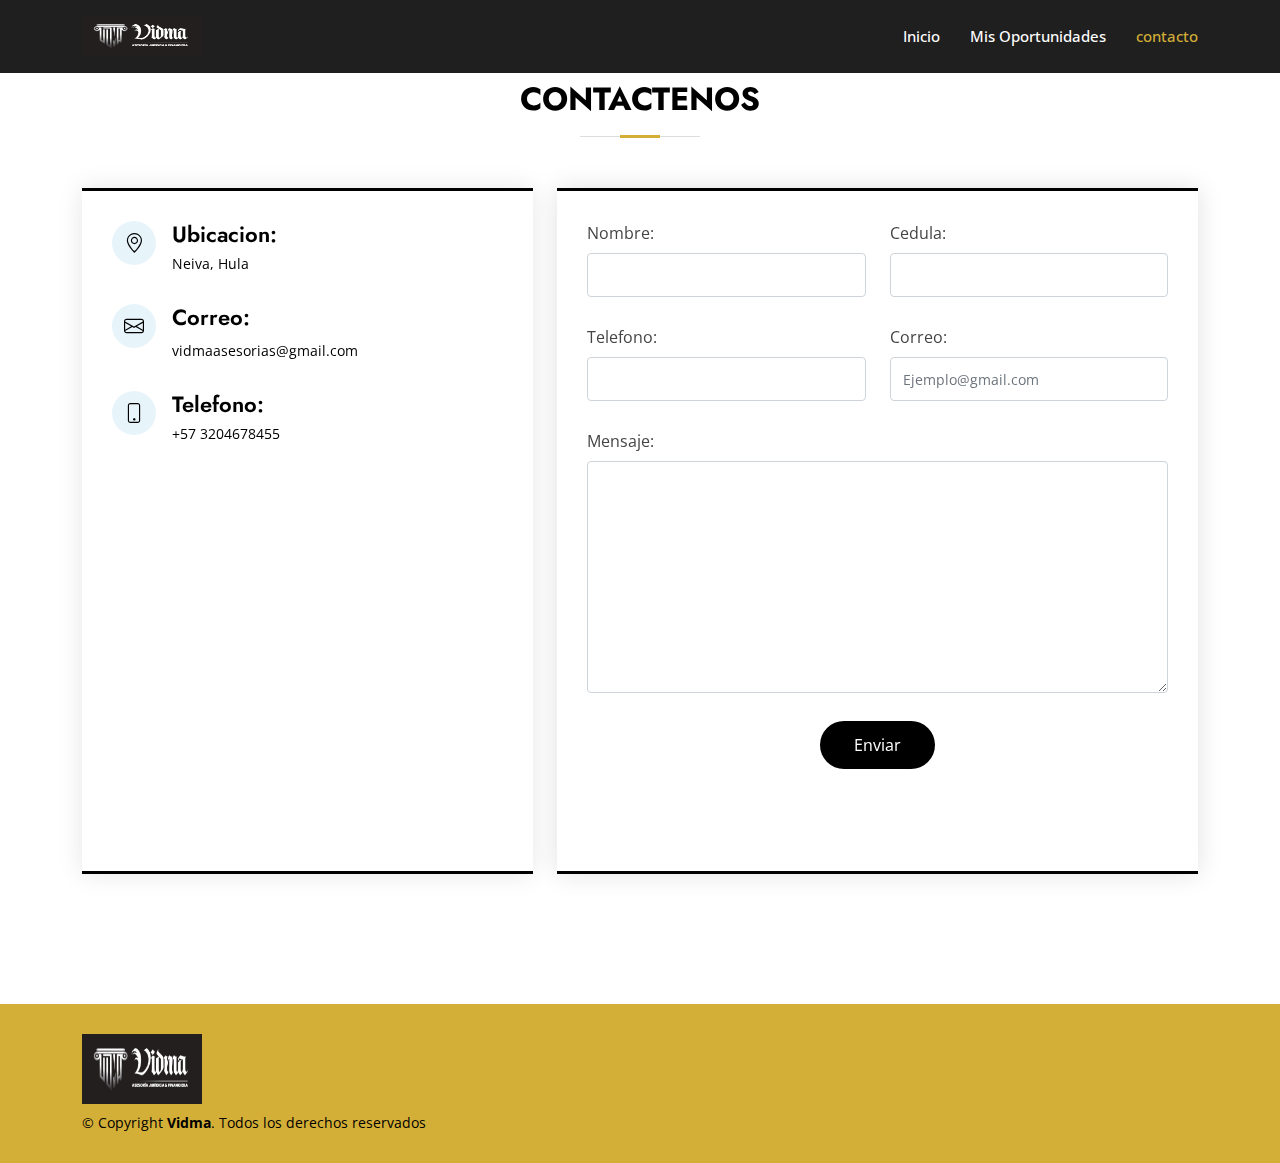
<file: contac.html>
<!DOCTYPE html>
<html lang="en">
<head>
    <meta charset="utf-8">
  <meta content="width=device-width, initial-scale=1.0" name="viewport">

  <title>VIDMA CONTACTEMOS</title>
  <meta content="" name="description">
  <meta content="" name="keywords">


  <!-- Favicons -->
  <link href="assets/img/faviconVidma.jpg" rel="icon">
  <link href="assets/img/faviconVidma.jpg" rel="apple-touch-icon">

  <!-- Google Fonts -->
  <link href="https://fonts.googleapis.com/css?family=Open+Sans:300,300i,400,400i,600,600i,700,700i|Jost:300,300i,400,400i,500,500i,600,600i,700,700i|Poppins:300,300i,400,400i,500,500i,600,600i,700,700i" rel="stylesheet">

  <!-- Vendor CSS Files -->
  <link href="assets/vendor/aos/aos.css" rel="stylesheet">
  <link href="assets/vendor/bootstrap/css/bootstrap.min.css" rel="stylesheet">
  <link href="assets/vendor/bootstrap-icons/bootstrap-icons.css" rel="stylesheet">
  <link href="assets/vendor/boxicons/css/boxicons.min.css" rel="stylesheet">
  <link href="assets/vendor/glightbox/css/glightbox.min.css" rel="stylesheet">
  <link href="assets/vendor/remixicon/remixicon.css" rel="stylesheet">
  <link href="assets/vendor/swiper/swiper-bundle.min.css" rel="stylesheet">

  <!-- Template Main CSS File -->
  <link href="assets/css/style.css" rel="stylesheet">

  <!-- =======================================================
  * Template Name: Arsha - v4.9.1
  * Template URL: https://bootstrapmade.com/arsha-free-bootstrap-html-template-corporate/
  * Author: BootstrapMade.com
  * License: https://bootstrapmade.com/license/
  ======================================================== -->
</head>
<body>
  <!-- ======= Header ======= -->
  <header id="header" class="fixed-top ">
    <div class="container d-flex align-items-center">
      <h1 class="logo me-auto"><a href="index.html"><font style="vertical-align: inherit"><img src="assets/img/pdf logo 2_page-0001.jpg" width="120px" height="250px"></font></a></h1>
      <nav id="navbar" class="navbar">
        <ul>
          <li><a class="nav-link scrollto" href="index.html">Inicio</a></li>
          <li><a class="nav-link scrollto" href="oportunidades.html">Mis Oportunidades</a></li>
          <li><a class="nav-link scrollto active" href="contac.html">contacto</a></li>
        </ul>
        <i class="bi bi-list mobile-nav-toggle"></i>
      </nav><!-- .navbar -->
  
    </div>
  </header><!-- End Header -->

  <!-- ======= Contact Section ======= -->
  <section id="contact" class="contact">
    <div class="container" data-aos="fade-up">
  
      <div class="section-title">

        <h2>contactenos</h2>
        <p></p>
      </div>

      <div class="row">
        <div class="col-lg-5 d-flex align-items-stretch">
          <div class="info">
            <div class="address">
              <i class="bi bi-geo-alt"></i>

              <h4>Ubicacion:</h4>
              <p>Neiva, Hula</p>
            </div>
  
            <div class="email">
              <i class="bi bi-envelope"></i>
              <h4>Correo:</h4>

              <p>vidmaasesorias@gmail.com</p>

            </div>
  
            <div class="phone">
              <i class="bi bi-phone"></i>

              <h4>Telefono:</h4>
              <p>+57 3204678455</p>

            </div>
            <div class="container-fluid">
              <div class="map-responsive">
             <iframe src="https://www.google.com/maps/embed?pb=!1m18!1m12!1m3!1d3984.6117975707402!2d-75.29125258612966!3d2.9274008552943283!2m3!1f0!2f0!3f0!3m2!1i1024!2i768!4f13.1!3m3!1m2!1s0x8e3b747c86ca9935%3A0x923d9cdf99400bf2!2sParque%20Central%20Santander!5e0!3m2!1ses!2sco!4v1670858453881!5m2!1ses!2sco" width="600" height="450" frameborder="0" style="border:0" allowfullscreen></iframe>

            </div>
          </div>
          
          </div>
  
        </div>
  
        <div  class="col-lg-7 mt-5 mt-lg-0 d-flex align-items-stretch">
          <form  action="forms/contact.php" method="post" role="form" class="php-email-form" >
            <div class="row">
              <div class="form-group col-md-6">

                <label for="name">Nombre:</label>
                <input type="text" name="nombre" class="form-control" id="name" required>
              </div>

              <div class="form-group col-md-6">
                <label for="name">Cedula:</label>
                <input type="text" name="cedula" class="form-control" id="name" required>

              </div>
            </div>

            <div class="row">
              <div class="form-group col-md-6">

                <label for="name">Telefono:</label>
                <input type="text" name="telefono" class="form-control" id="name" required>
              </div>

              <div class="form-group col-md-6">
                <label for="name">Correo:</label>
                <input type="email" class="form-control" name="correo" id="email" placeholder="Ejemplo@gmail.com" required>

              </div>
            </div>

            <div class="form-group">
              <label for="name">Mensaje:</label>
              <textarea class="form-control" name="mensaje" rows="10" required></textarea>

            </div>

            <div class="my-3">
              <div class="loading">Cargando</div>
              <div class="error-message"></div>
              <div class="sent-message">Tu mensaje ha sido enviado. ¡Gracias!</div>
            </div>

            <div class="text-center"><button type="submit" onclick="EnviarCorreo();">Enviar</button></div>

          </form>
        </div>
      </div>
    </div>
  </section><!-- End Contact Section -->


    <!-- ======= Footer ======= -->
    <footer id="footer">
      <div class="footer-top">
        <div class="container">
          <div class="row">
            <div class="col-lg-3 col-md-6 footer-links">
            </div>
          </div>
        </div>
      </div>

  
      <div class="container footer-bottom clearfix">
        <h1 class="logo me-auto"><a href="index.html"><font style="vertical-align: inherit"><img src="assets/img/pdf logo 2_page-0001.jpg" width="120px" height="70px"></font></a></h1>
        <div class="copyright">
          &copy; Copyright <strong><span>Vidma</span></strong>. Todos los derechos reservados
        </div>
        <div class="credits">
          <!-- All the links in the footer should remain intact. -->
          <!-- You can delete the links only if you purchased the pro version. -->
          <!-- Licensing information: https://bootstrapmade.com/license/ -->
          <!-- Purchase the pro version with working PHP/AJAX contact form: https://bootstrapmade.com/arsha-free-bootstrap-html-template-corporate/ -->
        </div>

      </div>
      <div class="credits">
        <!-- All the links in the footer should remain intact. -->
        <!-- You can delete the links only if you purchased the pro version. -->
        <!-- Licensing information: https://bootstrapmade.com/license/ -->
        <!-- Purchase the pro version with working PHP/AJAX contact form: https://bootstrapmade.com/arsha-free-bootstrap-html-template-corporate/ -->
      </div>
    </div>
  </footer>
  <!-- End Footer -->
   <!-- End Footer -->


  <!-- Vendor JS Files -->
  <script src="assets/vendor/aos/aos.js"></script>
  <script src="assets/vendor/bootstrap/js/bootstrap.bundle.min.js"></script>
  <script src="assets/vendor/glightbox/js/glightbox.min.js"></script>
  <script src="assets/vendor/isotope-layout/isotope.pkgd.min.js"></script>
  <script src="assets/vendor/swiper/swiper-bundle.min.js"></script>
  <script src="assets/vendor/waypoints/noframework.waypoints.js"></script>
  <!-- Template Main JS File -->
  <script src="assets/js/main.js"></script>

</body>
</html>
</file>
<file: assets/css/style.css>
/**
* Template Name: Arsha - v4.9.1
* Template URL: https://bootstrapmade.com/arsha-free-bootstrap-html-template-corporate/
* Author: BootstrapMade.com
* License: https://bootstrapmade.com/license/
*/

/*--------------------------------------------------------------
# General
--------------------------------------------------------------*/
body {
  font-family: "Open Sans", sans-serif;
  color: #444444;
}
.carousel-caption {
  top: 0;
  left: 0;
  right: 0;
  bottom: 0;
  background: rgba(51, 51, 51, 0.85);
  z-index: 1;
}

.carousel-control-prev,
.carousel-control-next {
  width: 10%;
}

.carousel-control-prev-icon,
.carousel-control-next-icon {
  width: 3rem;
  height: 3rem;
}

@media (max-width: 768px) {
  #header-carousel .carousel-item {
      position: relative;
      min-height: 450px;
  }
  
  #header-carousel .carousel-item img {
      position: absolute;
      width: 100%;
      height: 100%;
      object-fit: cover;
  }
}

a {
  color: #47b2e4;
  text-decoration: none;
}

a:hover {
  color: rgba(212, 175, 55);
  text-decoration: none;
}

h1,
h2,
h3,
h4,
h5,
h6 {
  font-family: "Jost", sans-serif;
}

/*--------------------------------------------------------------
# Preloader
--------------------------------------------------------------*/
#preloader {
  position: fixed;
  top: 0;
  left: 0;
  right: 0;
  bottom: 0;
  z-index: 9999;
  overflow: hidden;
  background: #aa7c26;
}

#preloader:before {
  content: "";
  position: fixed;
  top: calc(50% - 30px);
  left: calc(50% - 30px);
  border: 6px solid #b49130;
  border-top-color: #fff;
  border-bottom-color: #fff;
  border-radius: 50%;
  width: 60px;
  height: 60px;
  -webkit-animation: animate-preloader 1s linear infinite;
  animation: animate-preloader 1s linear infinite;
}

@-webkit-keyframes animate-preloader {
  0% {
    transform: rotate(0deg);
  }

  100% {
    transform: rotate(360deg);
  }
}

@keyframes animate-preloader {
  0% {
    transform: rotate(0deg);
  }

  100% {
    transform: rotate(360deg);
  }
}

/*--------------------------------------------------------------
# Back to top button
--------------------------------------------------------------*/
.back-to-top {
  position: fixed;
  visibility: hidden;
  opacity: 0;
  right: 15px;
  bottom: 15px;
  z-index: 996;
  background: #47b2e4;
  width: 40px;
  height: 40px;
  border-radius: 50px;
  transition: all 0.4s;
}

.back-to-top i {
  font-size: 24px;
  color: #fff;
  line-height: 0;
}

.back-to-top:hover {
  background: #6bc1e9;
  color: #fff;
}

.back-to-top.active {
  visibility: visible;
  opacity: 1;
}

/*--------------------------------------------------------------
# Header
--------------------------------------------------------------*/
#header  {
  transition: all 0.5s;
  z-index: 997;
  padding: 15px 0;
  background-color:#201f1f;
}

#header.header-scrolled,
#header.header-inner-pages {
  background: #201f1f;
}

#header .logo {
  font-size: 30px;
  margin: 0;
  padding: 0;
  line-height: 1;
  font-weight: 500;
  letter-spacing: 2px;
  text-transform: uppercase;
}

#header .logo a, p{
  color: rgba(212, 175, 55);
}

#header .logo img {
  max-height: 40px;
}

/*--------------------------------------------------------------
# Navigation Menu
--------------------------------------------------------------*/
/**
* Desktop Navigation 
*/
.navbar {
  padding: 0;
}

.navbar ul {
  margin: 0;
  padding: 0;
  display: flex;
  list-style: none;
  align-items: center;
}

.navbar li {
  position: relative;
}

.navbar a,
.navbar a:focus {
  display: flex;
  align-items: center;
  justify-content: space-between;
  padding: 10px 0 10px 30px;
  font-size: 15px;
  font-weight: 500;
  color: #fff;
  white-space: nowrap;
  transition: 0.3s;
}

.navbar a i,
.navbar a:focus i {
  font-size: 12px;
  line-height: 0;
  margin-left: 5px;
}

.navbar a:hover,
.navbar .active,
.navbar .active:focus,
.navbar li:hover>a {
  color: rgba(212, 175, 55);
}

.navbar .getstarted,
.navbar .getstarted:focus {
  padding: 8px 20px;
  margin-left: 30px;
  border-radius: 50px;
  color: #fff;
  font-size: 14px;
  border: 2px solid #47b2e4;
  font-weight: 600;
}

.navbar .getstarted:hover,
.navbar .getstarted:focus:hover {
  color: #fff;
  background: #31a9e1;
}

.navbar .dropdown ul {
  display: block;
  position: absolute;
  left: 14px;
  top: calc(100% + 30px);
  margin: 0;
  padding: 10px 0;
  z-index: 99;
  opacity: 0;
  visibility: hidden;
  background: #fff;
  box-shadow: 0px 0px 30px rgba(127, 137, 161, 0.25);
  transition: 0.3s;
  border-radius: 4px;
}

.navbar .dropdown ul li {
  min-width: 200px;
}

.navbar .dropdown ul a {
  padding: 10px 20px;
  font-size: 14px;
  text-transform: none;
  font-weight: 500;
  color: #0c3c53;
}

.navbar .dropdown ul a i {
  font-size: 12px;
}

.navbar .dropdown ul a:hover,
.navbar .dropdown ul .active:hover,
.navbar .dropdown ul li:hover>a {
  color: #47b2e4;
}

.navbar .dropdown:hover>ul {
  opacity: 1;
  top: 100%;
  visibility: visible;
}

.navbar .dropdown .dropdown ul {
  top: 0;
  left: calc(100% - 30px);
  visibility: hidden;
}

.navbar .dropdown .dropdown:hover>ul {
  opacity: 1;
  top: 0;
  left: 100%;
  visibility: visible;
}

@media (max-width: 1366px) {
  .navbar .dropdown .dropdown ul {
    left: -90%;
  }

  .navbar .dropdown .dropdown:hover>ul {
    left: -100%;
  }
}

/**
* Mobile Navigation 
*/
.mobile-nav-toggle {
  color: #fff;
  font-size: 28px;
  cursor: pointer;
  display: none;
  line-height: 0;
  transition: 0.5s;
}

.mobile-nav-toggle.bi-x {
  color: #fff;
}

@media (max-width: 991px) {
  .mobile-nav-toggle {
    display: block;
  }

  .navbar ul {
    display: none;
  }
}

.navbar-mobile {
  position: fixed;
  overflow: hidden;
  top: 0;
  right: 0;
  left: 0;
  bottom: 0;
  background: #201f1f;
  transition: 0.3s;
  z-index: 999;
}

.navbar-mobile .mobile-nav-toggle {
  position: absolute;
  top: 15px;
  right: 15px;
}

.navbar-mobile ul {
  display: block;
  position: absolute;
  top: 55px;
  right: 15px;
  left: 15px;
  padding: 10px 0;
  border-radius: 10px;
  background-color: #fff;
  overflow-y: auto;
  transition: 0.3s;
}

.navbar-mobile a,
.navbar-mobile a:focus {
  padding: 10px 20px;
  font-size: 15px;
  color: #37517e;
}

.navbar-mobile a:hover,
.navbar-mobile .active,
.navbar-mobile li:hover>a {
  color: rgba(212, 175, 55);
}

.navbar-mobile .getstarted,
.navbar-mobile .getstarted:focus {
  margin: 15px;
  color: rgba(212, 175, 55);
}

.navbar-mobile .dropdown ul {
  position: static;
  display: none;
  margin: 10px 20px;
  padding: 10px 0;
  z-index: 99;
  opacity: 1;
  visibility: visible;
  background: #fff;
  box-shadow: 0px 0px 30px rgba(127, 137, 161, 0.25);
}

.navbar-mobile .dropdown ul li {
  min-width: 200px;
}

.navbar-mobile .dropdown ul a {
  padding: 10px 20px;
}

.navbar-mobile .dropdown ul a i {
  font-size: 12px;
}

.navbar-mobile .dropdown ul a:hover,
.navbar-mobile .dropdown ul .active:hover,
.navbar-mobile .dropdown ul li:hover>a {
  color: #47b2e4;
}

.navbar-mobile .dropdown>.dropdown-active {
  display: block;
}

/*--------------------------------------------------------------
# Hero Section
--------------------------------------------------------------*/
#hero {
  width: 100%;
  height: 80vh;
  background: rgba(212, 175, 55);
}

#hero .container {
  padding-top: 72px;
}

#hero h1 {
  margin: 0 0 10px 0;
  font-size: 48px;
  font-weight: 700;
  line-height: 56px;
  color: #fff;
}

#hero h2 {
  color: rgba(255, 255, 255, 0.6);
  margin-bottom: 50px;
  font-size: 24px;
}

#hero .btn-get-started {
  font-family: "Jost", sans-serif;
  font-weight: 500;
  font-size: 16px;
  letter-spacing: 1px;
  display: inline-block;
  padding: 10px 28px 11px 28px;
  border-radius: 50px;
  transition: 0.5s;
  margin: 10px 0 0 0;
  color: #fff;
  background: rgba(212, 175, 55);
}

#hero .btn-get-started:hover {
  background: rgba(212, 175, 55);
}

#hero .btn-watch-video {
  font-size: 16px;
  display: flex;
  align-items: center;
  transition: 0.5s;
  margin: 10px 0 0 25px;
  color: #fff;
  line-height: 1;
}

#hero .btn-watch-video i {
  line-height: 0;
  color: #fff;
  font-size: 32px;
  transition: 0.3s;
  margin-right: 8px;
}

#hero .btn-watch-video:hover i {
  color: #47b2e4;
}

#hero .animated {
  animation: up-down 2s ease-in-out infinite alternate-reverse both;
}

@media (max-width: 991px) {
  #hero {
    height: 100vh;
    text-align: center;
  }

  #hero .animated {
    -webkit-animation: none;
    animation: none;
  }

  #hero .hero-img {
    text-align: center;
  }

  #hero .hero-img img {
    width: 50%;
  }
}

@media (max-width: 768px) {
  #hero h1 {
    font-size: 28px;
    line-height: 36px;
  }

  #hero h2 {
    font-size: 18px;
    line-height: 24px;
    margin-bottom: 30px;
  }

  #hero .hero-img img {
    width: 70%;
  }
}

@media (max-width: 575px) {
  #hero .hero-img img {
    width: 80%;
  }

  #hero .btn-get-started {
    font-size: 16px;
    padding: 10px 24px 11px 24px;
  }
}

@-webkit-keyframes up-down {
  0% {
    transform: translateY(10px);
  }

  100% {
    transform: translateY(-10px);
  }
}

@keyframes up-down {
  0% {
    transform: translateY(10px);
  }

  100% {
    transform: translateY(-10px);
  }
}

/*--------------------------------------------------------------
# Sections General
--------------------------------------------------------------*/
section {
  padding: 50px 0;
  overflow: hidden;
}

.section-bg {
  background-color: #f3f5fa;
}

.section-title {
  text-align: center;
  padding-bottom: 30px;
}

.section-title h2 {
  font-size: 32px;
  font-weight: bold;
  text-transform: uppercase;
  margin-bottom: 20px;
  margin-top: 30px;
  padding-bottom: 20px;
  position: relative;
  color: rgb(0, 0, 0);
}

.section-title h2::before {
  content: "";
  position: absolute;
  display: block;
  width: 120px;
  height: 1px;
  background: #ddd;
  bottom: 1px;
  left: calc(50% - 60px);
}

.section-title h2::after {
  content: "";
  position: absolute;
  display: block;
  width: 40px;
  height: 3px;
  background: rgba(212, 175, 55);
  bottom: 0;
  left: calc(50% - 20px);
}

.section-title p {
  margin-bottom: 0;
}

/*--------------------------------------------------------------
# Clients
--------------------------------------------------------------*/
.clients {
  padding: 12px 0;
  text-align: center;
}

.clients img {
  max-width: 45%;
  transition: all 0.4s ease-in-out;
  display: inline-block;
  padding: 15px 0;
  filter: grayscale(100);
}

.clients img:hover {
  filter: none;
  transform: scale(1.1);
}

@media (max-width: 768px) {
  .clients img {
    max-width: 40%;
  }
}

/*--------------------------------------------------------------
# About Us
--------------------------------------------------------------*/
.about .content h3 {
  font-weight: 600;
  font-size: 26px;
}

.about .content ul {
  list-style: none;
  padding: 0;
}

.about .content ul li {
  padding-left: 28px;
  position: relative;
}

.about .content ul li+li {
  margin-top: 10px;
}

.about .content ul i {
  position: absolute;
  left: 0;
  top: 2px;
  font-size: 20px;
  color: rgba(212, 175, 55);
  line-height: 1;
}

.about .content p:last-child {
  margin-bottom: 0;
}

.about .content .btn-learn-more {
  font-family: "Poppins", sans-serif;
  font-weight: 500;
  font-size: 14px;
  letter-spacing: 1px;
  display: inline-block;
  padding: 12px 32px;
  border-radius: 4px;
  transition: 0.3s;
  line-height: 1;
  color: #47b2e4;
  -webkit-animation-delay: 0.8s;
  animation-delay: 0.8s;
  margin-top: 6px;
  border: 2px solid #47b2e4;
}

.about .content .btn-learn-more:hover {
  background: #47b2e4;
  color: #fff;
  text-decoration: none;
}

/*--------------------------------------------------------------
# Why Us
--------------------------------------------------------------*/
.why-us .content {
  padding: 60px 100px 0 100px;
}

.why-us .content h3 {
  font-weight: 400;
  font-size: 34px;
  color: rgba(212, 175, 55);
}

.why-us .content h4 {
  font-size: 20px;
  font-weight: 700;
  margin-top: 5px;
}

.why-us .content p {
  font-size: 15px;
  color: #848484;
}

.why-us .img {
  background-size: contain;
  background-repeat: no-repeat;
  background-position: center center;
}

.why-us .accordion-list {
  padding: 0 100px 60px 100px;
}

.why-us .accordion-list ul {
  padding: 0;
  list-style: none;
}

.why-us .accordion-list li+li {
  margin-top: 15px;
}

.why-us .accordion-list li {
  padding: 20px;
  background: #fff;
  border-radius: 4px;
}

.why-us .accordion-list a {
  display: block;
  position: relative;
  font-family: "Poppins", sans-serif;
  font-size: 16px;
  line-height: 24px;
  font-weight: 500;
  padding-right: 30px;
  outline: none;
  cursor: pointer;
}

.why-us .accordion-list span {
  color: rgba(212, 175, 55);
  font-weight: 600;
  font-size: 18px;
  padding-right: 10px;
}

.why-us .accordion-list i {
  font-size: 24px;
  position: absolute;
  right: 0;
  top: 0;
}

.why-us .accordion-list p {
  margin-bottom: 0;
  padding: 10px 0 0 0;
}

.why-us .accordion-list .icon-show {
  display: none;
}

.why-us .accordion-list a.collapsed {
  color: #343a40;
}

.why-us .accordion-list a.collapsed:hover {
  color: rgba(212, 175, 55);
}

.why-us .accordion-list a.collapsed .icon-show {
  display: inline-block;
}

.why-us .accordion-list a.collapsed .icon-close {
  display: none;
}

@media (max-width: 1024px) {

  .why-us .content,
  .why-us .accordion-list {
    padding-left: 0;
    padding-right: 0;
  }
}

@media (max-width: 992px) {
  .why-us .img {
    min-height: 400px;
  }

  .why-us .content {
    padding-top: 30px;
  }

  .why-us .accordion-list {
    padding-bottom: 30px;
  }
}

@media (max-width: 575px) {
  .why-us .img {
    min-height: 200px;
  }
}

/*--------------------------------------------------------------
# Skills
--------------------------------------------------------------*/
.skills .content h3 {
  font-weight: 700;
  font-size: 32px;
  color: rgba(212, 175, 55);
  font-family: "Poppins", sans-serif;
}

.skills .content ul {
  list-style: none;
  padding: 0;
}

.skills .content ul li {
  padding-bottom: 10px;
}

.skills .content ul i {
  font-size: 20px;
  padding-right: 4px;
  color: rgba(212, 175, 55);
}

.skills .content p:last-child {
  margin-bottom: 0;
}

.skills .progress {
  height: 60px;
  display: block;
  background: none;
  border-radius: 0;
}

.skills .progress .skill {
  padding: 0;
  margin: 0 0 6px 0;
  text-transform: uppercase;
  display: block;
  font-weight: 600;
  font-family: "Poppins", sans-serif;
  color: #37517e;
}

.skills .progress .skill .val {
  float: right;
  font-style: normal;
}

.skills .progress-bar-wrap {
  background: #e8edf5;
  height: 10px;
}

.skills .progress-bar {
  width: 1px;
  height: 10px;
  transition: 0.9s;
  background-color: #4668a2;
}

/*--------------------------------------------------------------
# Services
--------------------------------------------------------------*/
.services .icon-box {
  box-shadow: 0px 0 25px 0 rgba(0, 0, 0, 0.1);
  padding: 50px 30px;
  transition: all ease-in-out 0.4s;
  background: #fff;
}

.services .icon-box .icon {
  margin-bottom: 10px;
}

.services .icon-box .icon i {
  color: #000000;
  font-size: 36px;
  transition: 0.3s;
}

.services .icon-box h4 {
  font-weight: 500;
  margin-bottom: 15px;
  font-size: 24px;
}

.services .icon-box h4 a {
  color: rgba(212, 175, 55);
  transition: ease-in-out 0.3s;
}

.services .icon-box p {
  line-height: 24px;
  font-size: 14px;
  margin-bottom: 0;
}

.services .icon-box:hover {
  transform: translateY(-10px);
}

.services .icon-box:hover h4 a {
  color: #47b2e4;
}

/*--------------------------------------------------------------
# Cta
--------------------------------------------------------------*/
.cta {
  background: linear-gradient(rgba(40, 58, 90, 0.9), rgba(40, 58, 90, 0.9)), url("../img/cta-bg.jpg") fixed center center;
  background-size: cover;
  padding: 120px 0;
}

.cta h3 {
  color: #fff;
  font-size: 28px;
  font-weight: 700;
}

.cta p {
  color: #fff;
}

.cta .cta-btn {
  font-family: "Jost", sans-serif;
  font-weight: 500;
  font-size: 16px;
  letter-spacing: 1px;
  display: inline-block;
  padding: 12px 40px;
  border-radius: 50px;
  transition: 0.5s;
  margin: 10px;
  border: 2px solid #fff;
  color: #fff;
}

.cta .cta-btn:hover {
  background: #47b2e4;
  border: 2px solid #47b2e4;
}

@media (max-width: 1024px) {
  .cta {
    background-attachment: scroll;
  }
}

@media (min-width: 769px) {
  .cta .cta-btn-container {
    display: flex;
    align-items: center;
    justify-content: flex-end;
  }
}

/*--------------------------------------------------------------
# Portfolio
--------------------------------------------------------------*/
.portfolio #portfolio-flters {
  list-style: none;
  margin-bottom: 20px;
}

.portfolio #portfolio-flters li {
  cursor: pointer;
  display: inline-block;
  margin: 10px 5px;
  font-size: 15px;
  font-weight: 500;
  line-height: 1;
  color: #444444;
  transition: all 0.3s;
  padding: 8px 20px;
  border-radius: 50px;
  font-family: "Poppins", sans-serif;
}

.portfolio #portfolio-flters li:hover,
.portfolio #portfolio-flters li.filter-active {
  background: #47b2e4;
  color: #fff;
}

.portfolio .portfolio-item {
  margin-bottom: 30px;
}

.portfolio .portfolio-item .portfolio-img {
  overflow: hidden;
}

.portfolio .portfolio-item .portfolio-img img {
  transition: all 0.6s;
}

.portfolio .portfolio-item .portfolio-info {
  opacity: 0;
  position: absolute;
  left: 15px;
  bottom: 0;
  z-index: 3;
  right: 15px;
  transition: all 0.3s;
  background: rgba(55, 81, 126, 0.8);
  padding: 10px 15px;
}

.portfolio .portfolio-item .portfolio-info h4 {
  font-size: 18px;
  color: #fff;
  font-weight: 600;
  color: #fff;
  margin-bottom: 0px;
}

.portfolio .portfolio-item .portfolio-info p {
  color: #f9fcfe;
  font-size: 14px;
  margin-bottom: 0;
}

.portfolio .portfolio-item .portfolio-info .preview-link,
.portfolio .portfolio-item .portfolio-info .details-link {
  position: absolute;
  right: 40px;
  font-size: 24px;
  top: calc(50% - 18px);
  color: #fff;
  transition: 0.3s;
}

.portfolio .portfolio-item .portfolio-info .preview-link:hover,
.portfolio .portfolio-item .portfolio-info .details-link:hover {
  color: #47b2e4;
}

.portfolio .portfolio-item .portfolio-info .details-link {
  right: 10px;
}

.portfolio .portfolio-item:hover .portfolio-img img {
  transform: scale(1.15);
}

.portfolio .portfolio-item:hover .portfolio-info {
  opacity: 1;
}

/*--------------------------------------------------------------
# Portfolio Details
--------------------------------------------------------------*/
.portfolio-details {
  padding-top: 40px;
}

.portfolio-details .portfolio-details-slider img {
  width: 100%;
}

.portfolio-details .portfolio-details-slider .swiper-pagination {
  margin-top: 20px;
  position: relative;
}

.portfolio-details .portfolio-details-slider .swiper-pagination .swiper-pagination-bullet {
  width: 12px;
  height: 12px;
  background-color: #fff;
  opacity: 1;
  border: 1px solid #47b2e4;
}

.portfolio-details .portfolio-details-slider .swiper-pagination .swiper-pagination-bullet-active {
  background-color: #47b2e4;
}

.portfolio-details .portfolio-info {
  padding: 30px;
  box-shadow: 0px 0 30px rgba(55, 81, 126, 0.08);
}

.portfolio-details .portfolio-info h3 {
  font-size: 22px;
  font-weight: 700;
  margin-bottom: 20px;
  padding-bottom: 20px;
  border-bottom: 1px solid #eee;
}

.portfolio-details .portfolio-info ul {
  list-style: none;
  padding: 0;
  font-size: 15px;
}

.portfolio-details .portfolio-info ul li+li {
  margin-top: 10px;
}

.portfolio-details .portfolio-description {
  padding-top: 30px;
}

.portfolio-details .portfolio-description h2 {
  font-size: 26px;
  font-weight: 700;
  margin-bottom: 20px;
}

.portfolio-details .portfolio-description p {
  padding: 0;
}

/*--------------------------------------------------------------
# Team
--------------------------------------------------------------*/
.team .member {
  position: relative;
  box-shadow: 0px 2px 15px rgba(0, 0, 0, 0.1);
  padding: 30px;
  border-radius: 5px;
  background: #fff;
  transition: 0.5s;
}

.team .member .pic {
  overflow: hidden;
  width: 180px;
  border-radius: 50%;
}

.team .member .pic img {
  transition: ease-in-out 0.3s;
}

.team .member:hover {
  transform: translateY(-10px);
}

.team .member .member-info {
  padding-left: 30px;
}

.team .member h4 {
  font-weight: 700;
  margin-bottom: 5px;
  font-size: 20px;
  color: rgb(0, 0, 0);
}

.team .member span {
  display: block;
  font-size: 15px;
  padding-bottom: 10px;
  position: relative;
  font-weight: 500;
}

.team .member span::after {
  content: "";
  position: absolute;
  display: block;
  width: 50px;
  height: 1px;
  background: #cbd6e9;
  bottom: 0;
  left: 0;
}

.team .member p {
  margin: 10px 0 0 0;
  font-size: 14px;
}

.team .member .social {
  margin-top: 12px;
  display: flex;
  align-items: center;
  justify-content: flex-start;
}

.team .member .social a {
  transition: ease-in-out 0.3s;
  display: flex;
  align-items: center;
  justify-content: center;
  border-radius: 50px;
  width: 32px;
  height: 32px;
  background: #eff2f8;
}

.team .member .social a i {
  color: #37517e;
  font-size: 16px;
  margin: 0 2px;
}

.team .member .social a:hover {
  background: #47b2e4;
}

.team .member .social a:hover i {
  color: #fff;
}

.team .member .social a+a {
  margin-left: 8px;
}

/*--------------------------------------------------------------
# Pricing
--------------------------------------------------------------*/

.pricing .row {
  padding-top: 40px;
}
.row p{
  color: black;
  text-justify:initial;
}
.pricing .box {
  padding: 60px 40px;
  box-shadow: 0 3px 20px -2px rgba(20, 45, 100, 0.1);
  background: #fff;
  height: 100%;
  border-top: 4px solid #fff;
  border-radius: 5px;
}

.pricing h3 {
  font-weight: 500;
  margin-bottom: 15px;
  font-size: 20px;
  color: #37517e;
}

.pricing h4 {
  font-size: 48px;
  color: #37517e;
  font-weight: 400;
  font-family: "Jost", sans-serif;
  margin-bottom: 25px;
}

.pricing h4 sup {
  font-size: 28px;
}

.pricing h4 span {
  color: #47b2e4;
  font-size: 18px;
  display: block;
}

.pricing ul {
  padding: 20px 0;
  list-style: none;
  color: #999;
  text-align: left;
  line-height: 20px;
}

.pricing ul li {
  padding: 10px 0 10px 30px;
  position: relative;
}

.pricing ul i {
  color: #28a745;
  font-size: 24px;
  position: absolute;
  left: 0;
  top: 6px;
}

.pricing ul .na {
  color: #ccc;
}

.pricing ul .na i {
  color: #ccc;
}

.pricing ul .na span {
  text-decoration: line-through;
}

.pricing .buy-btn {
  display: inline-block;
  padding: 12px 35px;
  border-radius: 50px;
  color: #47b2e4;
  transition: none;
  font-size: 16px;
  font-weight: 500;
  font-family: "Jost", sans-serif;
  transition: 0.3s;
  border: 1px solid #47b2e4;
}

.pricing .buy-btn:hover {
  background: #47b2e4;
  color: #fff;
}

.pricing .featured {
  border-top-color: #47b2e4;
}

.pricing .featured .buy-btn {
  background: #47b2e4;
  color: #fff;
}

.pricing .featured .buy-btn:hover {
  background: #23a3df;
}

@media (max-width: 992px) {
  .pricing .box {
    max-width: 60%;
    margin: 0 auto 30px auto;
  }
}

@media (max-width: 767px) {
  .pricing .box {
    max-width: 80%;
    margin: 0 auto 30px auto;
  }
}

@media (max-width: 420px) {
  .pricing .box {
    max-width: 100%;
    margin: 0 auto 30px auto;
  }
}

/*--------------------------------------------------------------
# Frequently Google Map
--------------------------------------------------------------*/
.map-responsive{
  overflow:hidden;
  padding-bottom:100%;
  position:relative;
  height:0;
}
.map-responsive iframe{
  left:0;
  top:0;
  height:100%;
  width:100%;
  position:absolute;
}


/*--------------------------------------------------------------
# Frequently Asked Questions
--------------------------------------------------------------*/
.faq .faq-list {
  padding: 0 100px;
}

.faq .faq-list ul {
  padding: 0;
  list-style: none;
}

.faq .faq-list li+li {
  margin-top: 15px;
}

.faq .faq-list li {
  padding: 20px;
  background: #fff;
  border-radius: 4px;
  position: relative;
}

.faq .faq-list a {
  display: block;
  position: relative;
  font-family: "Poppins", sans-serif;
  font-size: 16px;
  line-height: 24px;
  font-weight: 500;
  padding: 0 30px;
  outline: none;
  cursor: pointer;
}

.faq .faq-list .icon-help {
  font-size: 24px;
  position: absolute;
  right: 0;
  left: 20px;
  color: #47b2e4;
}

.faq .faq-list .icon-show,
.faq .faq-list .icon-close {
  font-size: 24px;
  position: absolute;
  right: 0;
  top: 0;
}

.faq .faq-list p {
  margin-bottom: 0;
  padding: 10px 0 0 0;
}

.faq .faq-list .icon-show {
  display: none;
}

.faq .faq-list a.collapsed {
  color: #37517e;
  transition: 0.3s;
}

.faq .faq-list a.collapsed:hover {
  color: #47b2e4;
}

.faq .faq-list a.collapsed .icon-show {
  display: inline-block;
}

.faq .faq-list a.collapsed .icon-close {
  display: none;
}

@media (max-width: 1200px) {
  .faq .faq-list {
    padding: 0;
  }
}

/*--------------------------------------------------------------
# Contact
--------------------------------------------------------------*/
.contact .info {
  border-top: 3px solid rgb(0, 0, 0);
  border-bottom: 3px solid rgb(0, 0, 0);
  padding : 30px;
  background: #fff;
  width: 100%;
  box-shadow: 0 0 24px 0 rgba(0, 0, 0, 0.1);
  
}

.contact .info i {
  font-size: 20px;
  color: rgb(0, 0, 0);
  float: left;
  width: 44px;
  height: 44px;
  background: #e7f5fb;
  display: flex;
  justify-content: center;
  align-items: center;
  border-radius: 50px;
  transition: all 0.3s ease-in-out;
}

.contact .info h4 {
  padding: 0 0 0 60px;
  font-size: 22px;
  font-weight: 600;
  margin-bottom: 5px;
  color: #000000;
}

.contact .info p {
  padding: 0 0 10px 60px;
  margin-bottom: 20px;
  font-size: 14px;
  color: #000000;
}

.contact .info .email p {
  padding-top: 5px;
}

.contact .info .social-links {
  padding-left: 60px;
}

.contact .info .social-links a {
  font-size: 18px;
  display: inline-block;
  background: #333;
  color: #fff;
  line-height: 1;
  padding: 8px 0;
  border-radius: 50%;
  text-align: center;
  width: 36px;
  height: 36px;
  transition: 0.3s;
  margin-right: 10px;
}

.contact .info .social-links a:hover {
  background: #47b2e4;
  color: #fff;
}

.contact .info .email:hover i,
.contact .info .address:hover i,
.contact .info .phone:hover i {
  background: #47b2e4;
  color: #fff;
}

.contact .php-email-form {
  width: 100%;
  border-top: 3px solid #000000;
  border-bottom: 3px solid #000000;
  padding: 30px;
  background: #fff;
  box-shadow: 0 0 24px 0 rgba(0, 0, 0, 0.12);
}

.contact .php-email-form .form-group {
  padding-bottom: 8px;
}

.contact .php-email-form .validate {
  display: none;
  color: red;
  margin: 0 0 15px 0;
  font-weight: 400;
  font-size: 13px;
}

.contact .php-email-form .error-message {
  display: none;
  color: #fff;
  background: #ed3c0d;
  text-align: left;
  padding: 15px;
  font-weight: 600;
}

.contact .php-email-form .error-message br+br {
  margin-top: 25px;
}

.contact .php-email-form .sent-message {
  display: none;
  color: #fff;
  background: #18d26e;
  text-align: center;
  padding: 15px;
  font-weight: 600;
}

.contact .php-email-form .loading {
  display: none;
  background: #fff;
  text-align: center;
  padding: 15px;
}

.contact .php-email-form .loading:before {
  content: "";
  display: inline-block;
  border-radius: 50%;
  width: 24px;
  height: 24px;
  margin: 0 10px -6px 0;
  border: 3px solid #18d26e;
  border-top-color: #eee;
  -webkit-animation: animate-loading 1s linear infinite;
  animation: animate-loading 1s linear infinite;
}

.contact .php-email-form .form-group {
  margin-bottom: 20px;
}

.contact .php-email-form label {
  padding-bottom: 8px;
}

.contact .php-email-form input,
.contact .php-email-form textarea {
  border-radius: 0;
  box-shadow: none;
  font-size: 14px;
  border-radius: 4px;
}

.contact .php-email-form input:focus,
.contact .php-email-form textarea:focus {
  border-color: #47b2e4;
}

.contact .php-email-form input {
  height: 44px;
}

.contact .php-email-form textarea {
  padding: 10px 12px;
}

.contact .php-email-form button[type=submit] {
  background: #000000;
  border: 0;
  padding: 12px 34px;
  color: #fff;
  transition: 0.4s;
  border-radius: 50px;
}

.contact .php-email-form button[type=submit]:hover {
  background: #209dd8;
}

@-webkit-keyframes animate-loading {
  0% {
    transform: rotate(0deg);
  }

  100% {
    transform: rotate(360deg);
  }
}

@keyframes animate-loading {
  0% {
    transform: rotate(0deg);
  }

  100% {
    transform: rotate(360deg);
  }
}

/*--------------------------------------------------------------
# Breadcrumbs
--------------------------------------------------------------*/
.breadcrumbs {
  padding: 15px 0;
  background: #f3f5fa;
  min-height: 40px;
  margin-top: 72px;
}

@media (max-width: 992px) {
  .breadcrumbs {
    margin-top: 68px;
  }
}

.breadcrumbs h2 {
  font-size: 28px;
  font-weight: 600;
  color: #37517e;
}

.breadcrumbs ol {
  display: flex;
  flex-wrap: wrap;
  list-style: none;
  padding: 0 0 10px 0;
  margin: 0;
  font-size: 14px;
}

.breadcrumbs ol li+li {
  padding-left: 10px;
}

.breadcrumbs ol li+li::before {
  display: inline-block;
  padding-right: 10px;
  color: #4668a2;
  content: "/";
}

/*--------------------------------------------------------------
# Footer
--------------------------------------------------------------*/
#footer {
  font-size: 14px;
  background: rgba(212, 175, 55);
}

#footer .footer-newsletter {
  padding: 50px 0;
  background: #f3f5fa;
  text-align: center;
  font-size: 15px;
  color: #444444;
}

#footer .footer-newsletter h4 {
  font-size: 24px;
  margin: 0 0 20px 0;
  padding: 0;
  line-height: 1;
  font-weight: 600;
  color: #37517e;
}

#footer .footer-newsletter form {
  margin-top: 30px;
  background: #fff;
  padding: 6px 10px;
  position: relative;
  border-radius: 50px;
  box-shadow: 0px 2px 15px rgba(0, 0, 0, 0.06);
  text-align: left;
}

#footer .footer-newsletter form input[type=email] {
  border: 0;
  padding: 4px 8px;
  width: calc(100% - 100px);
}

#footer .footer-newsletter form input[type=submit] {
  position: absolute;
  top: 0;
  right: 0;
  bottom: 0;
  border: 0;
  background: none;
  font-size: 16px;
  padding: 0 20px;
  background: #47b2e4;
  color: #fff;
  transition: 0.3s;
  border-radius: 50px;
  box-shadow: 0px 2px 15px rgba(0, 0, 0, 0.1);
}

#footer .footer-newsletter form input[type=submit]:hover {
  background: #209dd8;
}

#footer .footer-top {
  padding: 20px 0 30px 0;
  background: #fff;
}

#footer .footer-top .footer-contact {
  margin-bottom: 30px;
}

#footer .footer-top .footer-contact h3 {
  font-size: 28px;
  margin: 0 0 10px 0;
  padding: 2px 0 2px 0;
  line-height: 1;
  text-transform: uppercase;
  font-weight: 600;
  color: #37517e;
}

#footer .footer-top .footer-contact p {
  font-size: 14px;
  line-height: 24px;
  margin-bottom: 0;
  font-family: "Jost", sans-serif;
  color: #5e5e5e;
}

#footer .footer-top h4 {
  font-size: 16px;
  font-weight: bold;
  color: #37517e;
  position: relative;
  padding-bottom: 12px;
}

#footer .footer-top .footer-links {
  margin-bottom: 30px;
}

#footer .footer-top .footer-links ul {
  list-style: none;
  padding: 0;
  margin: 0;
}

#footer .footer-top .footer-links ul i {
  padding-right: 2px;
  color: #47b2e4;
  font-size: 18px;
  line-height: 1;
}

#footer .footer-top .footer-links ul li {
  padding: 10px 0;
  display: flex;
  align-items: center;
}

#footer .footer-top .footer-links ul li:first-child {
  padding-top: 0;
}

#footer .footer-top .footer-links ul a {
  color: #777777;
  transition: 0.3s;
  display: inline-block;
  line-height: 1;
}

#footer .footer-top .footer-links ul a:hover {
  text-decoration: none;
  color: #47b2e4;
}

#footer .footer-top .social-links a {
  font-size: 18px;
  display: inline-block;
  background: #47b2e4;
  color: #fff;
  line-height: 1;
  padding: 8px 0;
  margin-right: 4px;
  border-radius: 50%;
  text-align: center;
  width: 36px;
  height: 36px;
  transition: 0.3s;
}

#footer .footer-top .social-links a:hover {
  background: #209dd8;
  color: #fff;
  text-decoration: none;
}

#footer .footer-bottom {
  padding-top: 30px;
  padding-bottom: 30px;
  color: rgb(0, 0, 0);
}

#footer .copyright {
  float: left;
}

#footer .credits {
  float: right;
  font-size: 13px;
}

#footer .credits a {
  transition: 0.3s;
}

@media (max-width: 768px) {
  #footer .footer-bottom {
    padding-top: 20px;
    padding-bottom: 20px;
  }

  #footer .copyright,
  #footer .credits {
    text-align: center;
    float: none;
  }

  #footer .credits {
    padding-top: 4px;
  }
}
.imagen{
  width: 100%;
}
.imagen img{
  width: 100%;
}
.galeria{
  width: 100%;
  margin: auto;
  display: grid;
  grid-template-columns: repeat(3,1fr);
  column-gap: 1rem;
  row-gap: 1rem;
}@media (min-width:100px){
  .galeria{
      grid-template-columns: repeat(1, 1fr);
  }
}
@media (min-width:520px){
  .galeria{
      grid-template-columns: repeat(2, 1fr);
  }
}
@media (min-width:728px){
  .galeria{
      grid-template-columns: repeat(3, 1fr);
  }
}
@media (min-width:1024px){
  .galeria{
      grid-template-columns: repeat(4, 1fr);
  }
}
</file>
